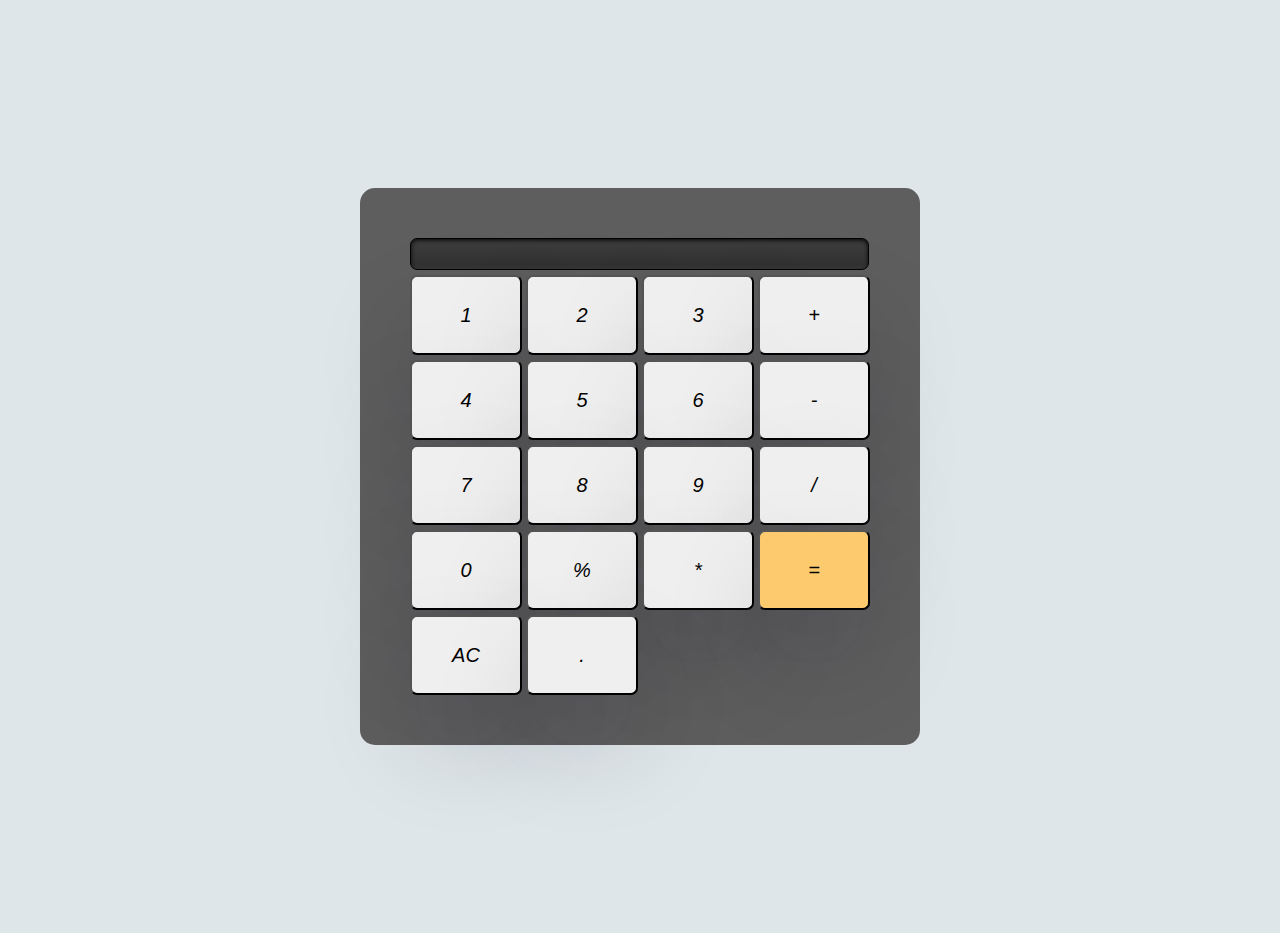
<file: proyectosBasicos/calculator-js/src/index.html>
<!DOCTYPE html>
<html lang="en">

<head>
  <meta charset="UTF-8">
  <meta name="viewport" content="width=device-width, initial-scale=1.0">
  <title>Calculator</title>
  <link rel="shortcut icon" href="./assets/favicon.png" type="image/x-icon">
  <link rel="stylesheet" href="./styles/styles.css">
</head>

<body>

  <section class='sectionBtns'>


    <div class='btns'>



      <div class='panel' id='panel'>
        
      </div>


      <div class='divBtn'>
        <button class='btnNumber' data-key='1'>1</button>
        <button class='btnNumber' data-key='2'>2</button>
        <button class='btnNumber' data-key='3'>3</button>
        <button id='suma' data-key='+'>+</button>
      </div>


      <div class='divBtn'>
        <button class='btnNumber' data-key='4'>4</button>
        <button class='btnNumber' data-key='5'>5</button>
        <button class='btnNumber' data-key='6'>6</button>
        <button data-key='-'>-</button>
      </div>


      <div class='divBtn'>
        <button class='btnNumber' data-key='7'>7</button>
        <button class='btnNumber' data-key='8'>8</button>
        <button class='btnNumber' data-key='9'>9</button>
        <button data-key='/'>/</button>
      </div>


      <div class='divBtn'>
        <button class='btnNumber' data-key='0'>0</button>
        <button data-key='%'>%</button>
        <button data-key='*'>*</button>
        <button class='btnEquals' data-key='equal' id='equals'>=</button>
      </div>

      <div class='divBtn'>

        <button class='btnClear' data-key='clear' id='clear'>AC</button>

        <button class='btnPoint' data-key='.' id='point'>.</button>

      </div>



    </div>



  </section>

</body>
<script src='./js/index.js'></script>

</html>
</file>
<file: proyectosBasicos/calculator-js/src/styles/styles.css>
:root {
	display: flex;
	justify-content: center;
	margin: 0%;
	padding: 20vh;
}

body {
	background-color: #dfe6e9;
}

.sectionBtns {
  background-color: #5e5e5e;
  padding: 50px;
  border-radius: 15px;
}

.panel {
	width: 28.7rem;
	font-size: 2rem;
	padding: 15px 20px;
	color: #c0c0c0;
	text-align: right;
	font-size: 3em;
	letter-spacing: 3px;
	overflow: hidden;
	border: #000 1px solid;
	border-radius: 7px;
	-webkit-border-radius: 7px;
	-moz-border-radius: 7px;
	box-shadow: inset rgba(0, 0, 0, 1) 0px 1px 4px,
		inset rgba(225, 225, 225, 0.3) 0px -2px 4px -2px;
	-webkit-box-shadow: inset rgba(0, 0, 0, 1) 0px 1px 4px,
		inset rgba(225, 225, 225, 0.3) 0px -2px 4px -2px;
	-moz-box-shadow: inset rgba(0, 0, 0, 1) 0px 1px 4px,
		inset rgba(225, 225, 225, 0.3) 0px -2px 4px -2px;
	background-image: -moz-linear-gradient(top, #3e3e3e 0%, #303030 100%);
	background-image: -webkit-linear-gradient(top, #3e3e3e 0%, #303030 100%);
	background-image: linear-gradient(top, #3e3e3e 0%, #303030 100%);
	-moz-box-sizing: border-box;
	-webkit-box-sizing: border-box;
	box-sizing: border-box;
}

.sectionBtns {
	margin-inline: auto;
}

.btns {
	display: grid;
	gap: 5px;
}

button {
	width: 7rem;
	height: 5rem;
	font-size: 20px;
	font-style: italic;
	cursor: pointer;
	box-shadow: rgba(17, 12, 46, 0.15) 0px 48px 100px 0px;
  border-radius: 7px;
}

button:hover {
  opacity: 0.5;
}

.btnEquals {
	background-color: #fdcb6e;
}

.btnEquals:hover {
	opacity: 0.7;
}

@media (width <= 800px) {
	button {
		width: 4rem;
		height: 5rem;
		font-size: 20px;
	}

	.panel {
		width: 16.8rem;
	}
}
</file>
